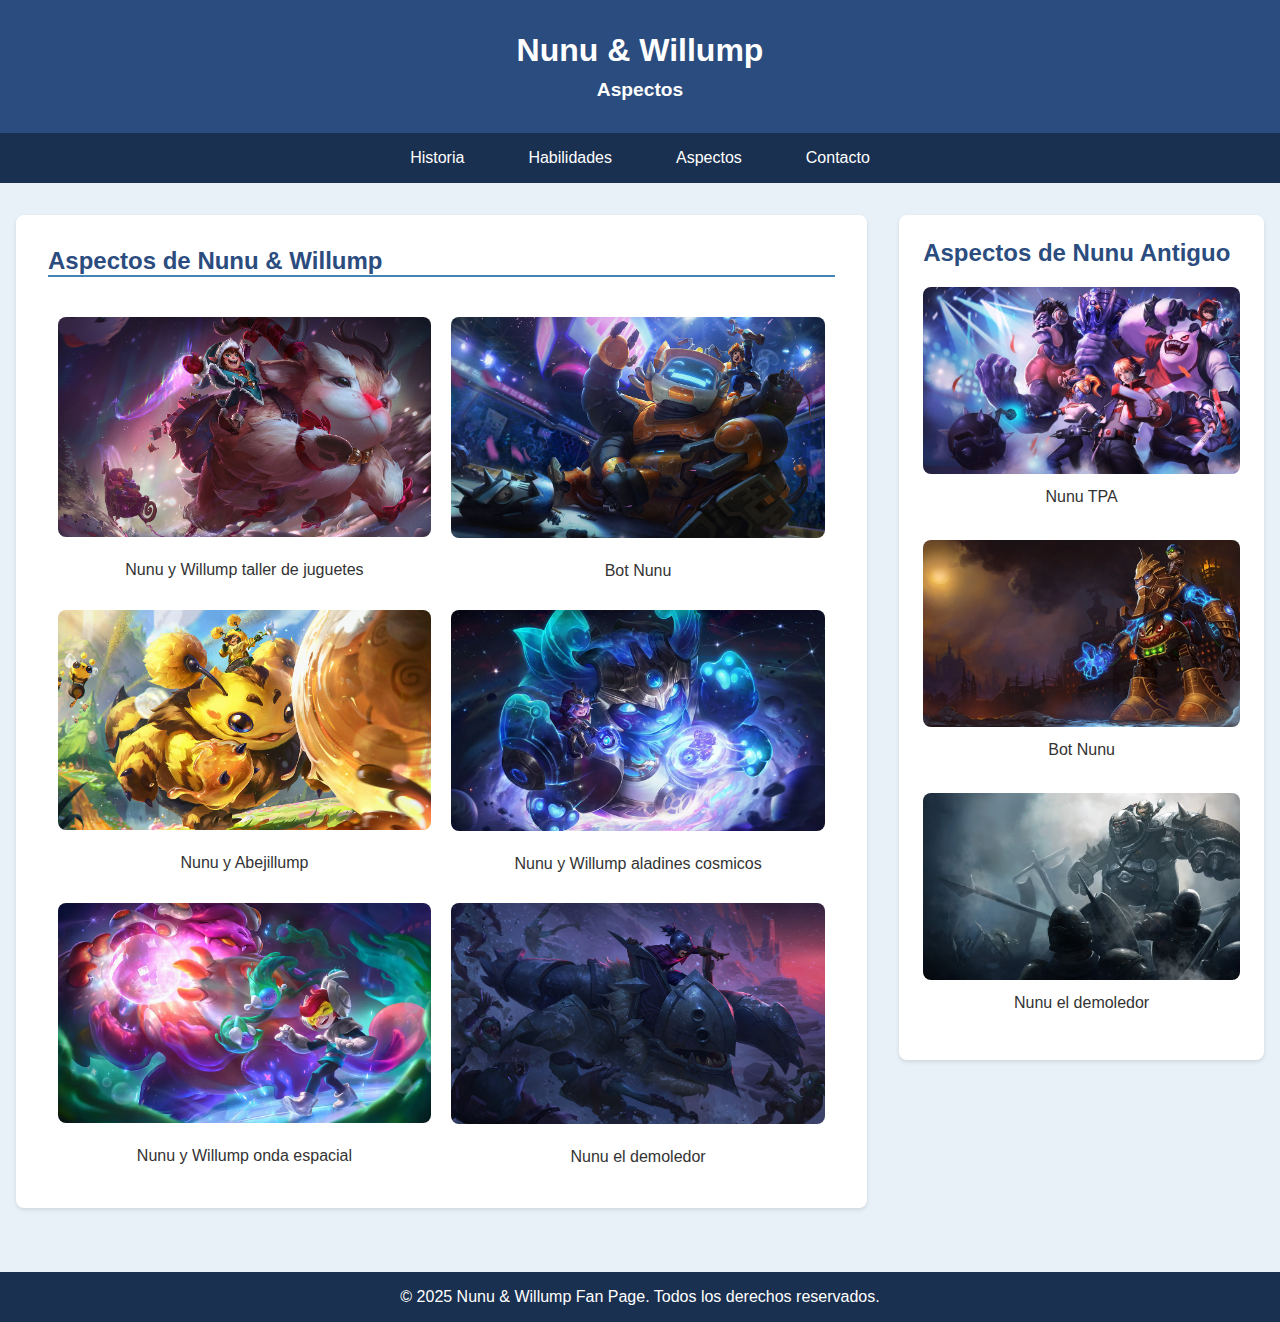
<file: aspectos.html>
<!DOCTYPE html>
<html lang="es">

<head>
    <meta charset="UTF-8">
    <meta name="viewport" content="width=device-width, initial-scale=1.0">
    <title>Aspectos - Nunu & Willump</title>
    <link rel="icon" type="image/png" href="imagenes/icon.png">
    <link rel="stylesheet" href="./css/estilos.css">
    <link rel="stylesheet" href="./css/estilos_aspectos.css">
    <meta name="author" content="Luis Sedano">
</head>

<body>
    <header>
        <h1>Nunu & Willump</h1>
        <h2>Aspectos</h2>
    </header>
    <nav>
        <ul>
            <li><a href="index.html">Historia</a></li>
            <li><a href="habilidades.html">Habilidades</a></li>
            <li><a href="aspectos.html">Aspectos</a></li>
            <li><a href="contacto.html">Contacto</a></li>
        </ul>
    </nav>
    <main>
        <section>
            <article>
                <h2>Aspectos de Nunu & Willump</h2>
                <table>
                    <tr>
                        <td>
                            <img src="imagenes/Nunu_2.jpg" alt="Nunu y Willump taller de juguetes">
                            <p>Nunu y Willump taller de juguetes</p>
                        </td>
                        <td>
                            <img src="imagenes/Nunu_4.jpg" alt="Bot Nunu">
                            <p>Bot Nunu</p>
                        </td>
                    </tr>
                    <tr>
                        <td>
                            <img src="imagenes/Nunu_26.jpg" alt="Nunu y Abejillump">
                            <p>Nunu y Abejillump</p>
                        </td>
                        <td>
                            <img src="imagenes/Nunu_35.jpg" alt="Nunu y Willump aladines cosmicos">
                            <p>Nunu y Willump aladines cosmicos</p>
                        </td>
                    </tr>
                    <tr>
                        <td>
                            <img src="imagenes/Nunu_16.jpg" alt="Nunu y Willump onda espacial">
                            <p>Nunu y Willump onda espacial</p>
                        </td>
                        <td>
                            <img src="imagenes/Nunu_5.jpg" alt="Nunu el demoledor">
                            <p>Nunu el demoledor</p>
                        </td>
                    </tr>
                </table>
            </article>
        </section>
        
        <aside>
            <h2>Aspectos de Nunu Antiguo</h2>
            <ul>
                <li>
                    <img src="imagenes/Nunu_66.jpg" alt="Nunu TPA">
                    <p>Nunu TPA</p>
                </li>
                <li>
                    <img src="imagenes/Nunu_4_old2.jpg" alt="Bot Nunu">
                    <p>Bot Nunu</p>
                </li>
                <li>
                    <img src="imagenes/Nunu_5_old.jpg" alt="Nunu el demoledor">
                    <p>Nunu el demoledor</p>
                </li>
            </ul>
        </aside>
    </main>
    <footer>
        <p>&copy; 2025 Nunu & Willump Fan Page. Todos los derechos reservados.</p>
    </footer>
</body>

</html>
</file>
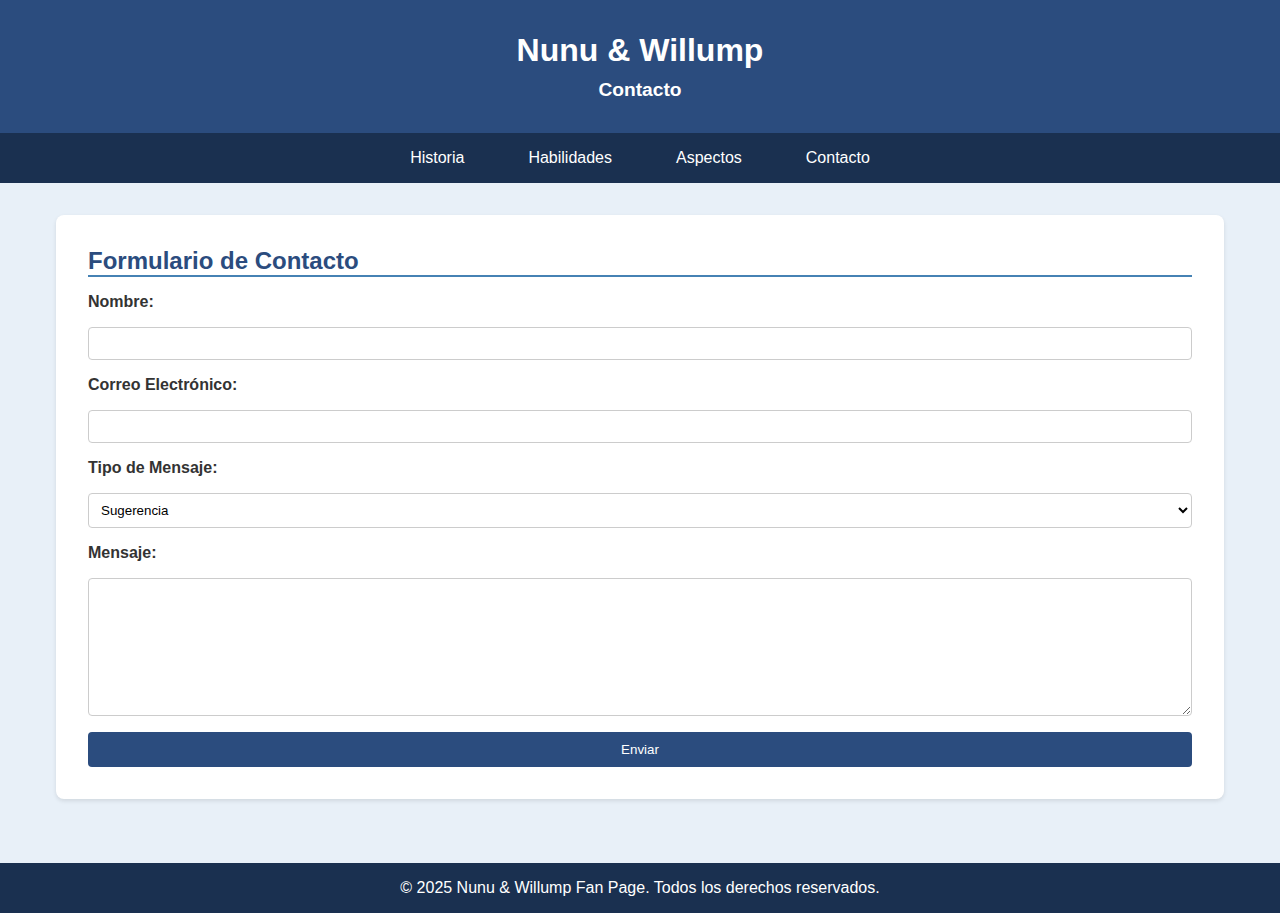
<file: contacto.html>
<!DOCTYPE html>
<html lang="es">

<head>
    <meta charset="UTF-8">
    <meta name="viewport" content="width=device-width, initial-scale=1.0">
    <title>Contacto - Nunu & Willump</title>
    <link rel="icon" type="image/png" href="imagenes/icon.png">
    <link rel="stylesheet" href="./css/estilos.css">
    <link rel="stylesheet" href="./css/estilos_contacto.css">
    <meta name="author" content="Luis Sedano">
</head>

<body>
    <header>
        <h1>Nunu & Willump</h1>
        <h2>Contacto</h2>
    </header>
    <nav>
        <ul>
            <li><a href="index.html">Historia</a></li>
            <li><a href="habilidades.html">Habilidades</a></li>
            <li><a href="aspectos.html">Aspectos</a></li>
            <li><a href="contacto.html">Contacto</a></li>
        </ul>
    </nav>
    <main>
        <section style="width: 100%;">
            <article>
                <h2>Formulario de Contacto</h2>
                <form action="mailto:luiszoo@hotmail.es" method="post" enctype="text/plain">
                    <label for="nombre">Nombre:</label>
                    <input type="text" id="nombre" name="nombre" required>
                    
                    <label for="email">Correo Electrónico:</label>
                    <input type="email" id="email" name="email" required>
                    
                    <label for="tipo">Tipo de Mensaje:</label>
                    <select id="tipo" name="tipo" required>
                        <option value="sugerencia">Sugerencia</option>
                        <option value="feedback">Feedback</option>
                        <option value="otro">Otro</option>
                    </select>
                    
                    <label for="mensaje">Mensaje:</label>
                    <textarea id="mensaje" name="mensaje" rows="8" required></textarea>
                    
                    <button type="submit">Enviar</button>
                </form>
            </article>
        </section>
    </main>
    <footer>
        <p>&copy; 2025 Nunu & Willump Fan Page. Todos los derechos reservados.</p>
    </footer>
</body>

</html>
</file>
<file: css/estilos.css>
* {
    margin: 0;
    padding: 0;
    box-sizing: border-box;
}

body {
    margin: 0;
    padding: 0;
    background-color: #e8f0f8;
    color: #333333;
    font-family: Arial, sans-serif;
}

header {
    background: #2b4c7e;
    color: white;
    padding: 32px;
    text-align: center;
}

header h1, header h2 {
    text-align: center;
}

header h1 {
    margin-bottom: 10px;
}   

header h2 {
    font-size: 1.2em;
}

nav {
    background-color: #1a3050;
    padding: 16px;
}

nav ul {
    list-style: none;
    display: flex;
    justify-content: center;
    gap: 2rem;
    margin: 0;
    padding: 0;
}

nav ul li a {
    color: white;
    text-decoration: none;
    padding: 0.5rem 1rem;
    border-radius: 4px;
    transition: background-color 0.3s;
}

nav a:hover {
    background-color: #4682b4;
}

main {
    margin: 32px auto;
    padding: 0 16px;
    display: grid;
    grid-template-columns: 7fr 3fr;
    gap: 32px;
}  

section {
    align-items: center;
}

article {
    background: white;
    padding: 32px;
    border-radius: 8px;
    box-shadow: 0 2px 4px rgba(0,0,0,0.1);
    margin-bottom: 32px;
    width: 100%;
}

article h2 {
    color: #2b4c7e;
    border-bottom: 2px solid #4682b4;
}

article p {
    padding-top: 10px;
}

article img {
    width: 100%;
    border-radius: 8px;
    margin-top: 10px;
}

aside {
    background: white;
    padding: 24px;
    border-radius: 8px;
    box-shadow: 0 2px 4px rgba(0,0,0,0.1);
    height: fit-content;
    margin: 0px 0px 5px 0px;
}

aside h2 {
    color: #2b4c7e;
    padding-bottom: 10px;
}   

aside ul {
    list-style: none;
}

aside ul li {
    margin-bottom: 1.5rem;
}

aside ul li img, aside ul li video {
    width: 100%;
    border-radius: 8px;
    margin-top: 10px;
}

footer {
    background-color: #1a3050;
    color: white;
    text-align: center;
    padding: 16px;
    margin-top: 32px;
}

video {
    width: 100%;
    border-radius: 8px;
    margin-top: 10px;
}
</file>
<file: css/estilos_aspectos.css>
table {
    width: 100%;
    border-collapse: collapse;
    margin-top: 20px;
}

table td {
    padding: 10px;
    vertical-align: top;
}

td {
    text-align: center;
}

td img {
    width: 100%;
    border-radius: 8px;
    margin-bottom: 10px;
}

aside ul {
    list-style: none;
}

aside ul li {
    margin-bottom: 24px;
    text-align: center;
}

aside ul li img {
    width: 100%;
    border-radius: 8px;
    margin-bottom: 10px;
}
</file>
<file: css/estilos_contacto.css>
main {
    margin: 32px auto;
    padding: 0 16px;
    max-width: 1200px;
    display: grid;
    grid-template-columns: 1fr;
    gap: 32px;
}  

form {
    display: flex;
    flex-direction: column;
    gap: 16px;
    margin-top: 16px;
}

label {
    font-weight: bold;
}

input, textarea {
    padding: 8px;
    border: 1px solid #ccc;
    border-radius: 4px;
}

select {
    padding: 8px;
    border: 1px solid #ccc;
    border-radius: 4px;
    background-color: white;
}

button {
    padding: 10px 20px;
    background-color: #2b4c7e;
    color: white;
    border: none;
    border-radius: 4px;
    cursor: pointer;
    transition: background-color 0.3s;
}

button:hover {
    background-color: #4682b4;
}
</file>
